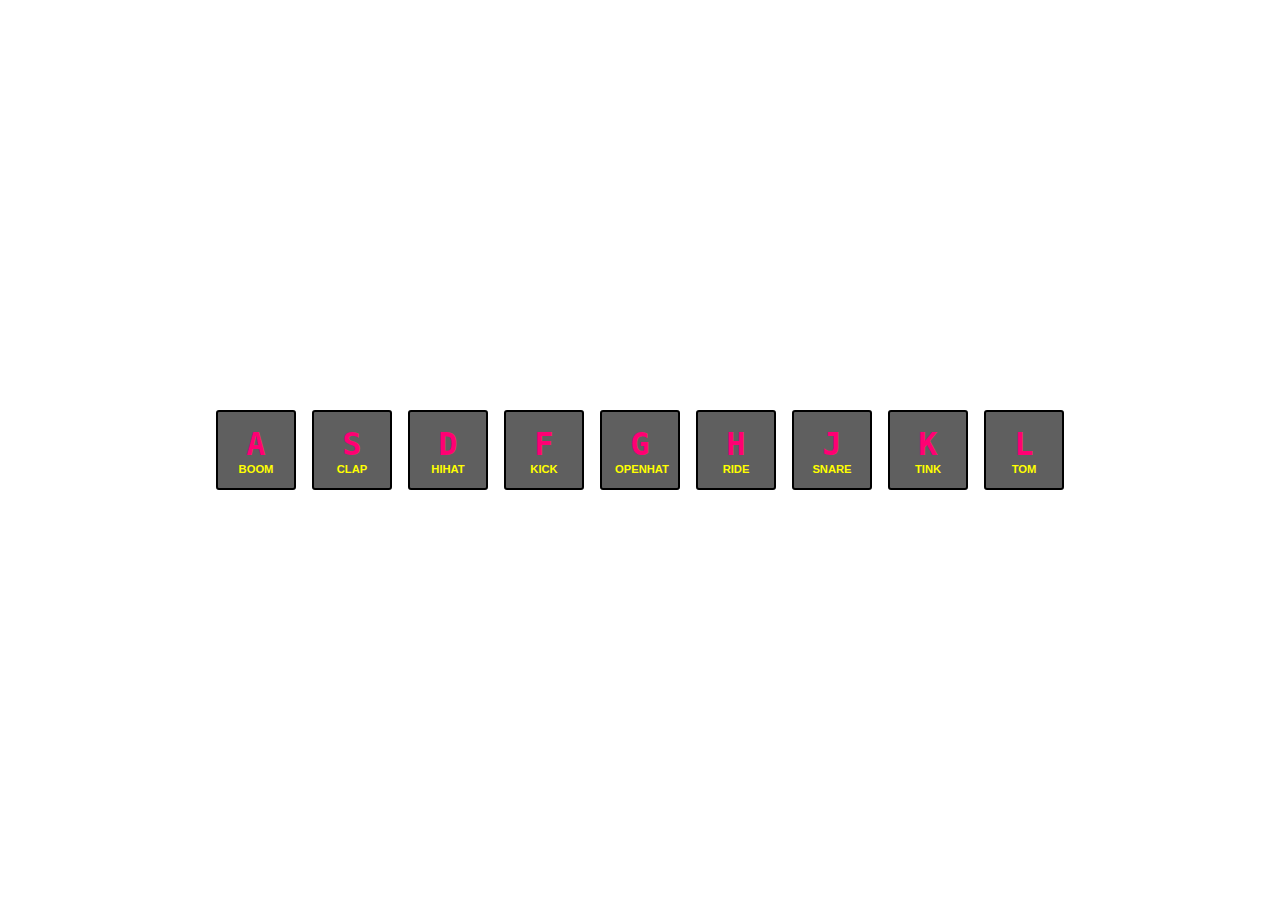
<file: DrumKit/index.html>
<!DOCTYPE html>
<html lang="en">
<head>
    <meta charset="UTF-8">
    <meta name="viewport" content="width=device-width, initial-scale=1.0">
    <title>Drum Kit</title>
    <link rel="stylesheet" href="styles.css">
</head>
<body>
    <main>
        <div data-key="65" class="key">
            <kbd>A</kbd>
            <span>boom</span>
        </div>
        <div data-key="83" class="key">
            <kbd>S</kbd>
            <span>clap</span>
        </div>
        <div data-key="68" class="key">
            <kbd>D</kbd>
            <span>hihat</span>
        </div>
        <div data-key="70" class="key">
            <kbd>F</kbd>
            <span>kick</span>
        </div>
        <div data-key="71" class="key">
            <kbd>G</kbd>
            <span>openhat</span>
        </div>
        <div data-key="72" class="key">
            <kbd>H</kbd>
            <span>ride</span>
        </div>
        <div data-key="74" class="key">
            <kbd>J</kbd>
            <span>snare</span>
        </div>
        <div data-key="75" class="key">
            <kbd>K</kbd>
            <span>tink</span>
        </div>
        <div data-key="76" class="key">
            <kbd>L</kbd>
            <span>tom</span>
        </div>
    </main>

    <audio data-key="65" src="./sounds/boom.wav"></audio>
    <audio data-key="83" src="./sounds/clap.wav"></audio>
    <audio data-key="68" src="./sounds/hihat.wav"></audio>
    <audio data-key="70" src="./sounds/kick.wav"></audio>
    <audio data-key="71" src="./sounds/openhat.wav"></audio>
    <audio data-key="72" src="./sounds/ride.wav"></audio>
    <audio data-key="74" src="./sounds/snare.wav"></audio>
    <audio data-key="75" src="./sounds/tink.wav"></audio>
    <audio data-key="76" src="./sounds/tom.wav"></audio>
    <script src="index.js"></script>
</body>
</html>
</file>
<file: DrumKit/styles.css>
body{
    margin: 0;
    padding: 0;
    box-sizing: border-box;
    min-height: 100vh;
    
    background-image: url(https://images.pexels.com/photos/7858678/pexels-photo-7858678.jpeg?auto=compress&cs=tinysrgb&w=1260&h=750&dpr=2);
    background-size: cover;
    background-position: top;

    display: flex;
    justify-content: center;
    align-items: center;
}

main{
    width: 80%;

    display: flex;
    justify-content: center;
    align-items: center;
    flex-wrap: wrap;
    gap: 1rem;

    font-family: sans-serif;
}

.key{
    width: 50px;
    font-size: 2rem;
    font-weight: 700;
    padding: 13px;
    
    border: 2px solid black;
    border-radius: 3px;
    color: rgb(255, 0, 115);
    background-color: rgba(0, 0, 0, 0.627);
    text-align: center;
    text-transform: uppercase;

    transition: all 0.2s;
}

span{
    display: block;
    font-size: 0.7rem;
    font-weight: 600;
    color: yellow;

}

/* active class to be added/removed using JS */
.play{
    transform: scale(1.2);
    border-color: yellow;
    box-shadow: 0 0 15px yellow;
    color: black;
    background-color: rgb(149, 29, 127);
    opacity: 0.79;
}
</file>
